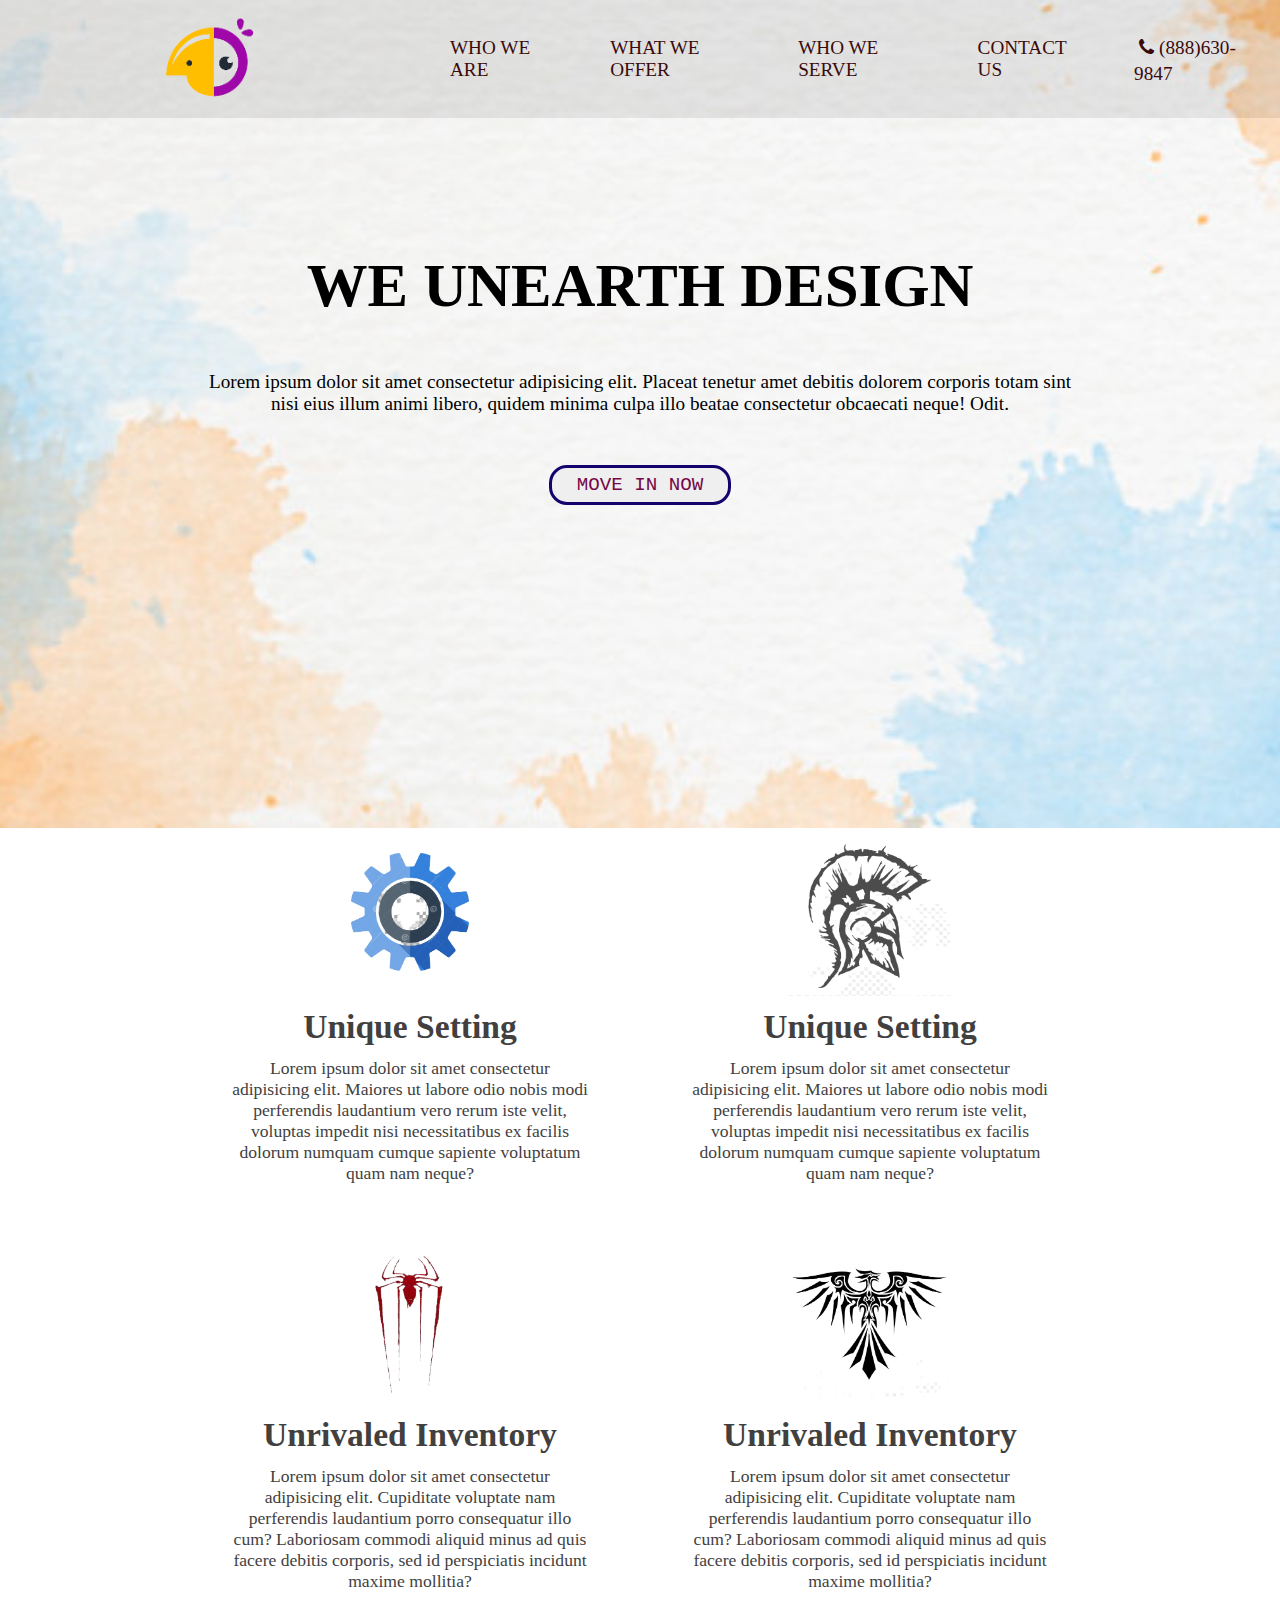
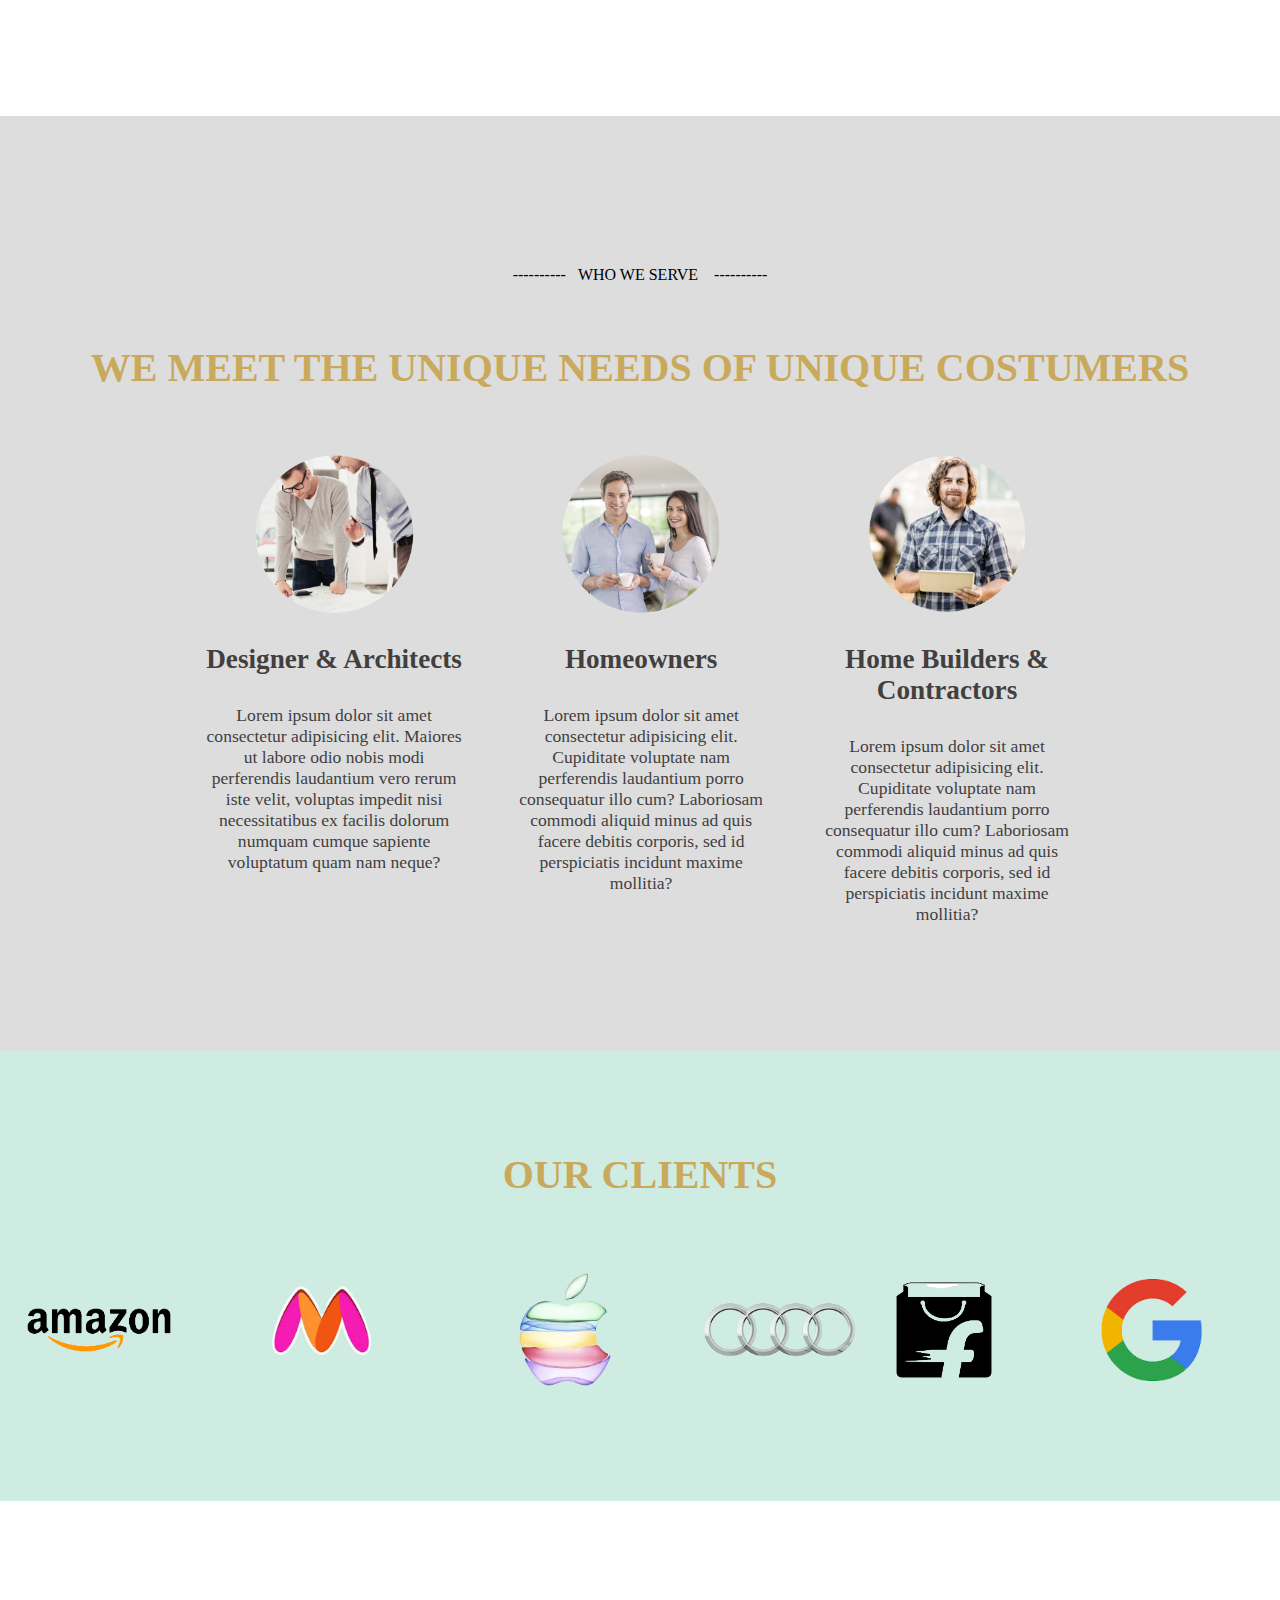
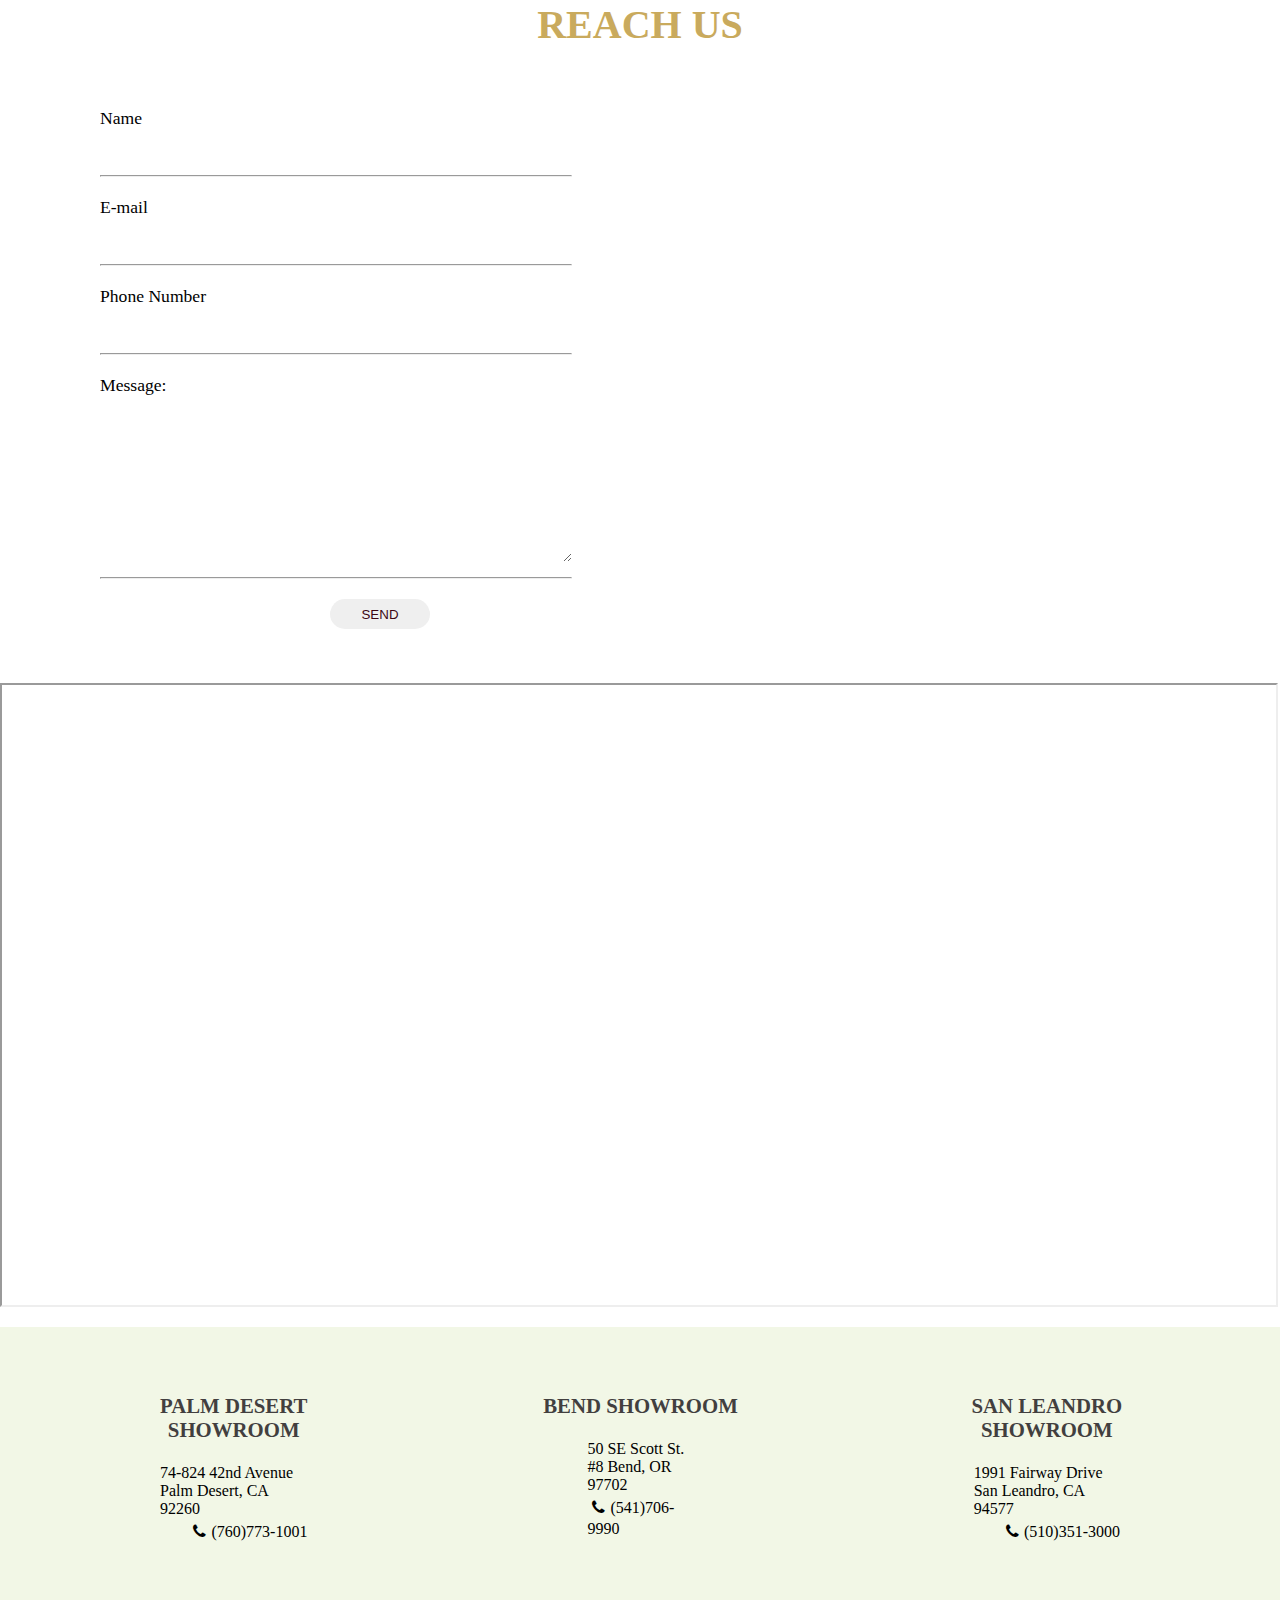
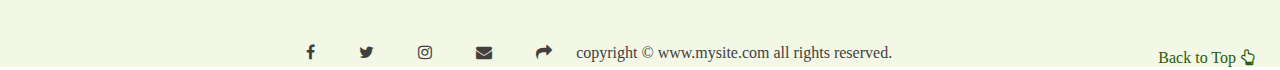
<file: index.html>
<html lang="en">

<head>
    <meta charset="UTF-8">
    <meta http-equiv="X-UA-Compatible" content="IE=edge">
    <meta name="viewport" content="width=device-width, initial-scale=1.0">
    <link rel="stylesheet" href="./web.css">
    <link rel="stylesheet" href="https://cdnjs.cloudflare.com/ajax/libs/font-awesome/4.7.0/css/font-awesome.min.css">
    <title>First Website</title>
</head>

<body>
    <nav id="navbar">
        <div id="logo">
            <img src="../Picture/logo1.png">
            </img>
        </div>
        <ul>
            <li><a href="#home">WHO WE ARE</a></li>
            <li><a href="#services">WHAT WE OFFER</a></li>
            <li><a href="#serve1">WHO WE SERVE</a></li>
            <li><a href="#add">CONTACT US</a></li>
        </ul>
        <ul class="no">
            <li><a href="tel:888-630-9847"><i class="fa fa-phone"></i>(888)630-9847</a></li>
        </ul>
    </nav>

    <section id="home">
        <h1 class="primary">WE UNEARTH DESIGN</h1>
        <p>Lorem ipsum dolor sit amet consectetur adipisicing elit. Placeat tenetur amet debitis dolorem corporis totam
            sint nisi eius illum animi libero, quidem minima culpa illo beatae consectetur obcaecati neque! Odit.</p>
        <button class="btn">MOVE IN NOW</button>
    </section>
    <section id="services">
        <section class="services-container">
            <div class="box">
                <img src="../Picture/setting.png" alt="services">
                <h2 class="secondary center">Unique Setting</h2>
                <p class="center">Lorem ipsum dolor sit amet consectetur adipisicing elit. Maiores ut labore odio nobis
                    modi perferendis laudantium vero rerum iste velit, voluptas impedit nisi necessitatibus ex facilis
                    dolorum numquam cumque sapiente voluptatum quam nam neque?</p>
            </div>
            <div class="box">
                <img src="../Picture/logo2.png" alt="services">
                <h2 class="secondary center">Unrivaled Inventory</h2>
                <p class="center">Lorem ipsum dolor sit amet consectetur adipisicing elit. Cupiditate voluptate nam
                    perferendis laudantium porro consequatur illo cum? Laboriosam commodi aliquid minus ad quis facere
                    debitis corporis, sed id perspiciatis incidunt maxime mollitia?</p>
            </div>
        </section>
        <section class="services-container">
            <div class="box">
                <img src="../Picture/logo4.png" alt="services">
                <h2 class="secondary center">Unique Setting</h2>
                <p class="center">Lorem ipsum dolor sit amet consectetur adipisicing elit. Maiores ut labore odio nobis
                    modi perferendis laudantium vero rerum iste velit, voluptas impedit nisi necessitatibus ex facilis
                    dolorum numquam cumque sapiente voluptatum quam nam neque?</p>
            </div>
            <div class="box">
                <img src="../Picture/logo3.png" alt="services">
                <h2 class="secondary center">Unrivaled Inventory</h2>
                <p class="center">Lorem ipsum dolor sit amet consectetur adipisicing elit. Cupiditate voluptate nam
                    perferendis laudantium porro consequatur illo cum? Laboriosam commodi aliquid minus ad quis facere
                    debitis corporis, sed id perspiciatis incidunt maxime mollitia?</p>
            </div>
        </section>
    </section>
    <section id="serve1" class="serve-container">
        <p id="para">----------&nbsp;&nbsp;&nbsp;WHO WE SERVE &nbsp;&nbsp;&nbsp;----------</p>
        <h1 class="prim center">WE MEET THE UNIQUE NEEDS OF UNIQUE COSTUMERS</h1>
        <div id="serve">
            <div class="box">
                <img src="../Picture/designers.png" alt="services">
                <h2 class="tertiary center">Designer & Architects</h2>
                <p class="center">Lorem ipsum dolor sit amet consectetur adipisicing elit. Maiores ut labore odio nobis
                    modi perferendis laudantium vero rerum iste velit, voluptas impedit nisi necessitatibus ex facilis
                    dolorum numquam cumque sapiente voluptatum quam nam neque?</p>
            </div>
            <div class="box">
                <img src="../Picture/homeowners.png" alt="services">
                <h2 class="tertiary center">Homeowners</h2>
                <p class="center">Lorem ipsum dolor sit amet consectetur adipisicing elit. Cupiditate voluptate nam
                    perferendis laudantium porro consequatur illo cum? Laboriosam commodi aliquid minus ad quis facere
                    debitis corporis, sed id perspiciatis incidunt maxime mollitia?</p>
            </div>
            <div class="box">
                <img src="../Picture/contractors.png" alt="services">
                <h2 class="tertiary center">Home Builders & Contractors</h2>
                <p class="center">Lorem ipsum dolor sit amet consectetur adipisicing elit. Cupiditate voluptate nam
                    perferendis laudantium porro consequatur illo cum? Laboriosam commodi aliquid minus ad quis facere
                    debitis corporis, sed id perspiciatis incidunt maxime mollitia?</p>
            </div>
    </section>
    <section id="client-section">
        <h1 class="prim center">OUR CLIENTS</h1>
        <div id="clients">
            <div class="client-item">
                <img src="../Picture/amazon.png" alt="our clients">
            </div>
            <div class="client-item">
                <img src="../Picture/myntra.png" alt="our clients">
            </div>
            <div class="client-item">
                <img src="../Picture/apple (2).png" alt="our clients">
            </div>
            <div class="client-item">
                <img src="../Picture/audi.png" alt="our clients">
            </div>
            <div class="client-item">
                <img src="../Picture/flipkart.png" alt="our clients">
            </div>
            <div class="client-item">
                <img src="../Picture/google.png" alt="our clients">
            </div>
        </div>
    </section>
    <section id="contact">
        <h1 class="prim center">REACH US</h1>
        <div id="contact-box">
            <form action="">
                <div class="form-group">
                    <label for="name">Name</label>
                    <input type="text" name="name" id="name" placeholder="">
                    <hr>
                    <label for="name">E-mail</label>
                    <input type="email" name="name" id="email" placeholder="">
                    <hr>
                    <label for="name">Phone Number</label>
                    <input type="phone" name="name" id="phone" placeholder="">
                    <hr>
                    <label for="message">Message:</label>
                    <textarea name="messsage" id="message" cols="30" rows="10"></textarea>
                    <hr>
                    <button class="button">SEND</button>
                </div>
            </form>
        </div>
        <div>
            <iframe
                src="https://www.google.com/maps/embed?pb=!1m14!1m12!1m3!1d6364884.316566873!2d-123.0688196939803!3d38.835811939558305!2m3!1f0!2f0!3f0!3m2!1i1024!2i768!4f13.1!5e0!3m2!1sen!2sin!4v1618840133687!5m2!1sen!2sin"></iframe>
        </div>
    </section>
    <footer>
        <section id="add" class="address">
            <div class="box1">
                <h2 class="secondary center">PALM DESERT SHOWROOM</h2>
                <a href="https://www.google.com/maps/place/74-839+42nd+Ave,+Palm+Desert,+CA+92260,+USA/@33.7432449,-116.3612411,17z/data=!3m1!4b1!4m5!3m4!1s0x80dafc254056a02b:0xcba701b5efeeeb7b!8m2!3d33.7432449!4d-116.3590524"
                    target="_blank">
                    <p class="center">74-824 42nd Avenue
                        Palm Desert, CA 92260
                </a><br>
                <a href="tel:888-630-9847"><i class="fa fa-phone"></i>(760)773-1001</a></p>
            </div>
            <div class="box1">
                <h2 class="secondary center">BEND SHOWROOM</h2>
                <a href="https://www.google.com/maps/place/1991+Fairway+Dr,+San+Leandro,+CA+94577,+USA/@37.7020928,-122.1759954,17z/data=!3m1!4b1!4m5!3m4!1s0x808f8ff87ad31a8f:0x8e201a10c68e3a36!8m2!3d37.7021805!4d-122.1738267"
                    target="_blank">
                    <p class="center">50 SE Scott St. #8
                        Bend, OR 97702
                </a><br>
                <a href="tel:888-630-9847"><i class="fa fa-phone"></i>(541)706-9990</a></p>
            </div>
            <div class="box1">
                <h2 class="secondary center">SAN LEANDRO SHOWROOM</h2>
                <a href="https://www.google.com/maps/place/50+SE+Scott+St+%238,+Bend,+OR+97702,+USA/@44.0509408,-121.3064698,17z/data=!3m1!4b1!4m5!3m4!1s0x54b8c63ab2ed82ef:0x743429dc59ccdf14!8m2!3d44.0507614!4d-121.304273"
                    target="_blank">
                    <p class="center">1991 Fairway Drive
                        San Leandro, CA 94577
                </a><br>
                <a href="tel:888-630-9847"><i class="fa fa-phone"></i>(510)351-3000</a></p>
            </div>
        </section>
        <div class="bottom center">
            <i class="fa fa-facebook"></i>
            <i class="fa fa-twitter"></i>
            <i class="fa fa-instagram"></i>
            <i class="fa fa-envelope"></i>
            <i class="fa fa-share"></i>
            copyright &copy; www.mysite.com all rights reserved.
            <a href="#">Back to Top<i class="fa fa-hand-o-up"></i></a>
        </div>
    </footer>
</body>

</html>
</file>
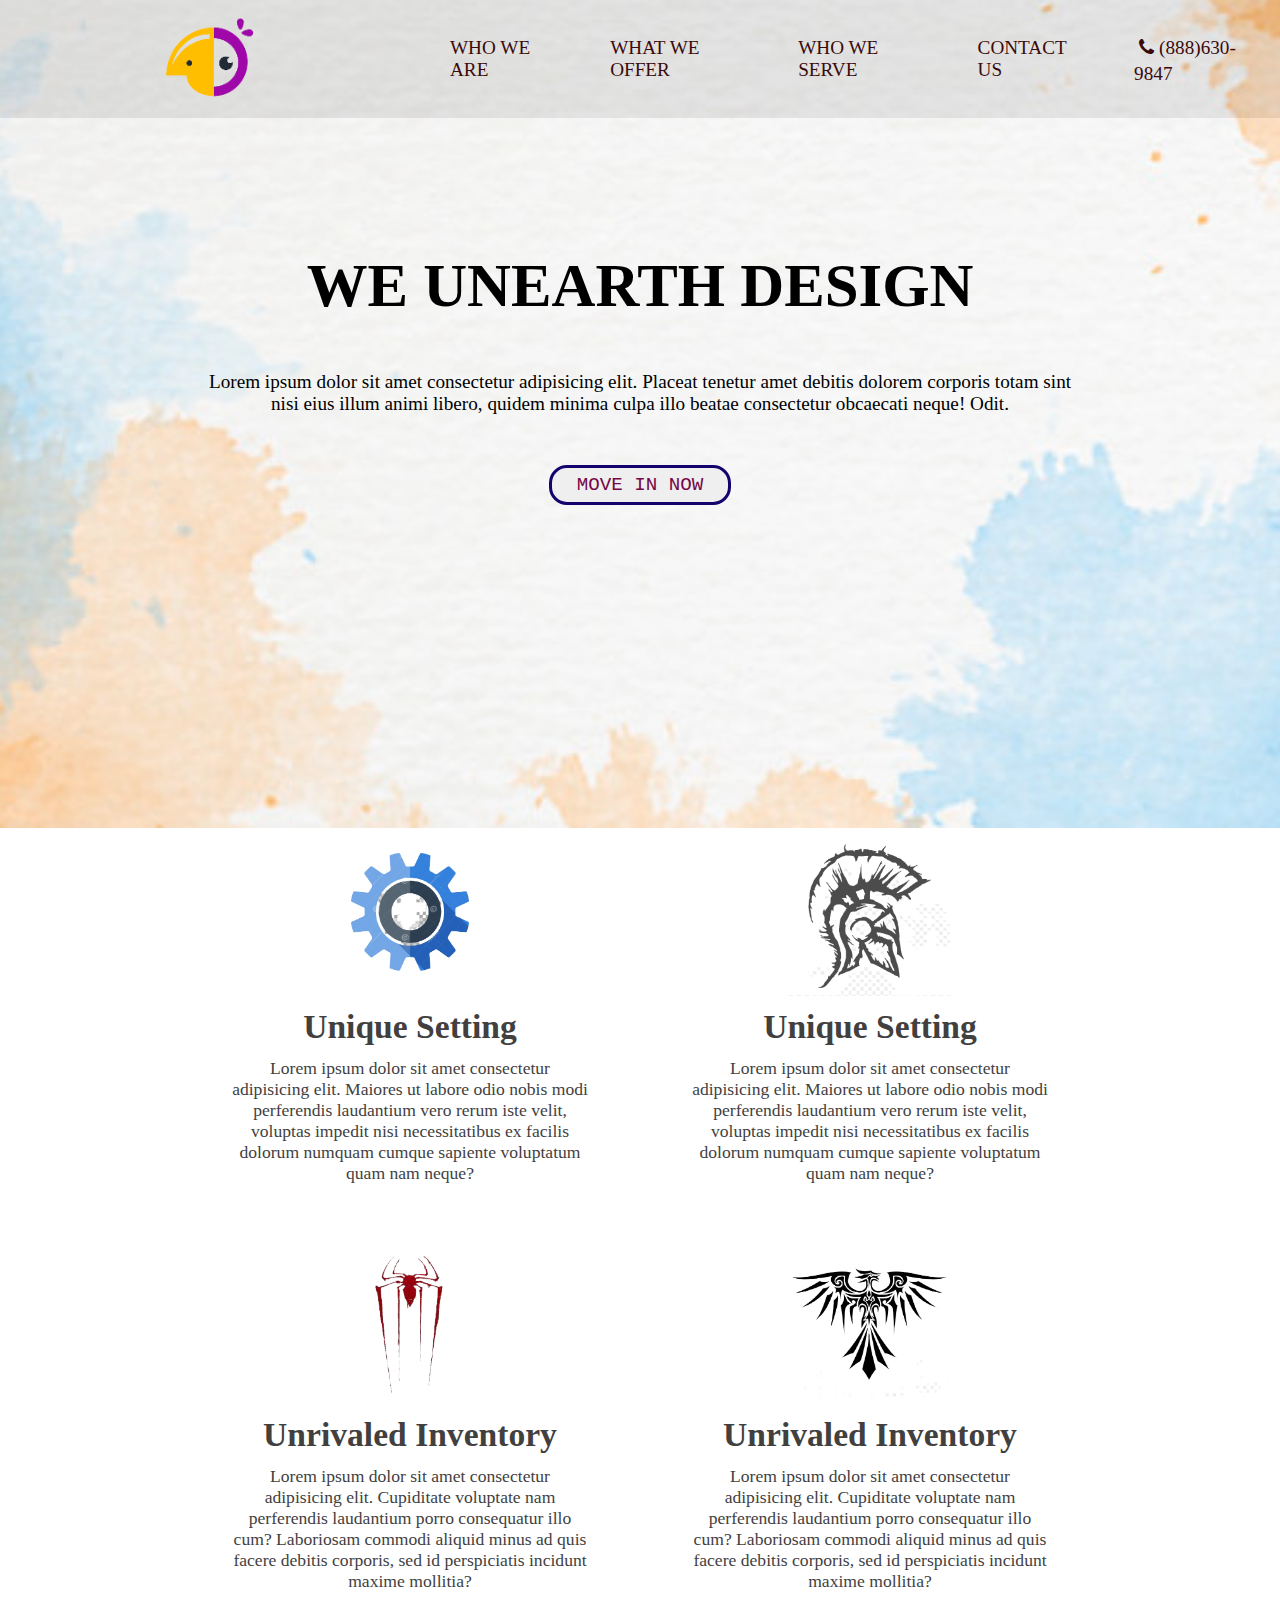
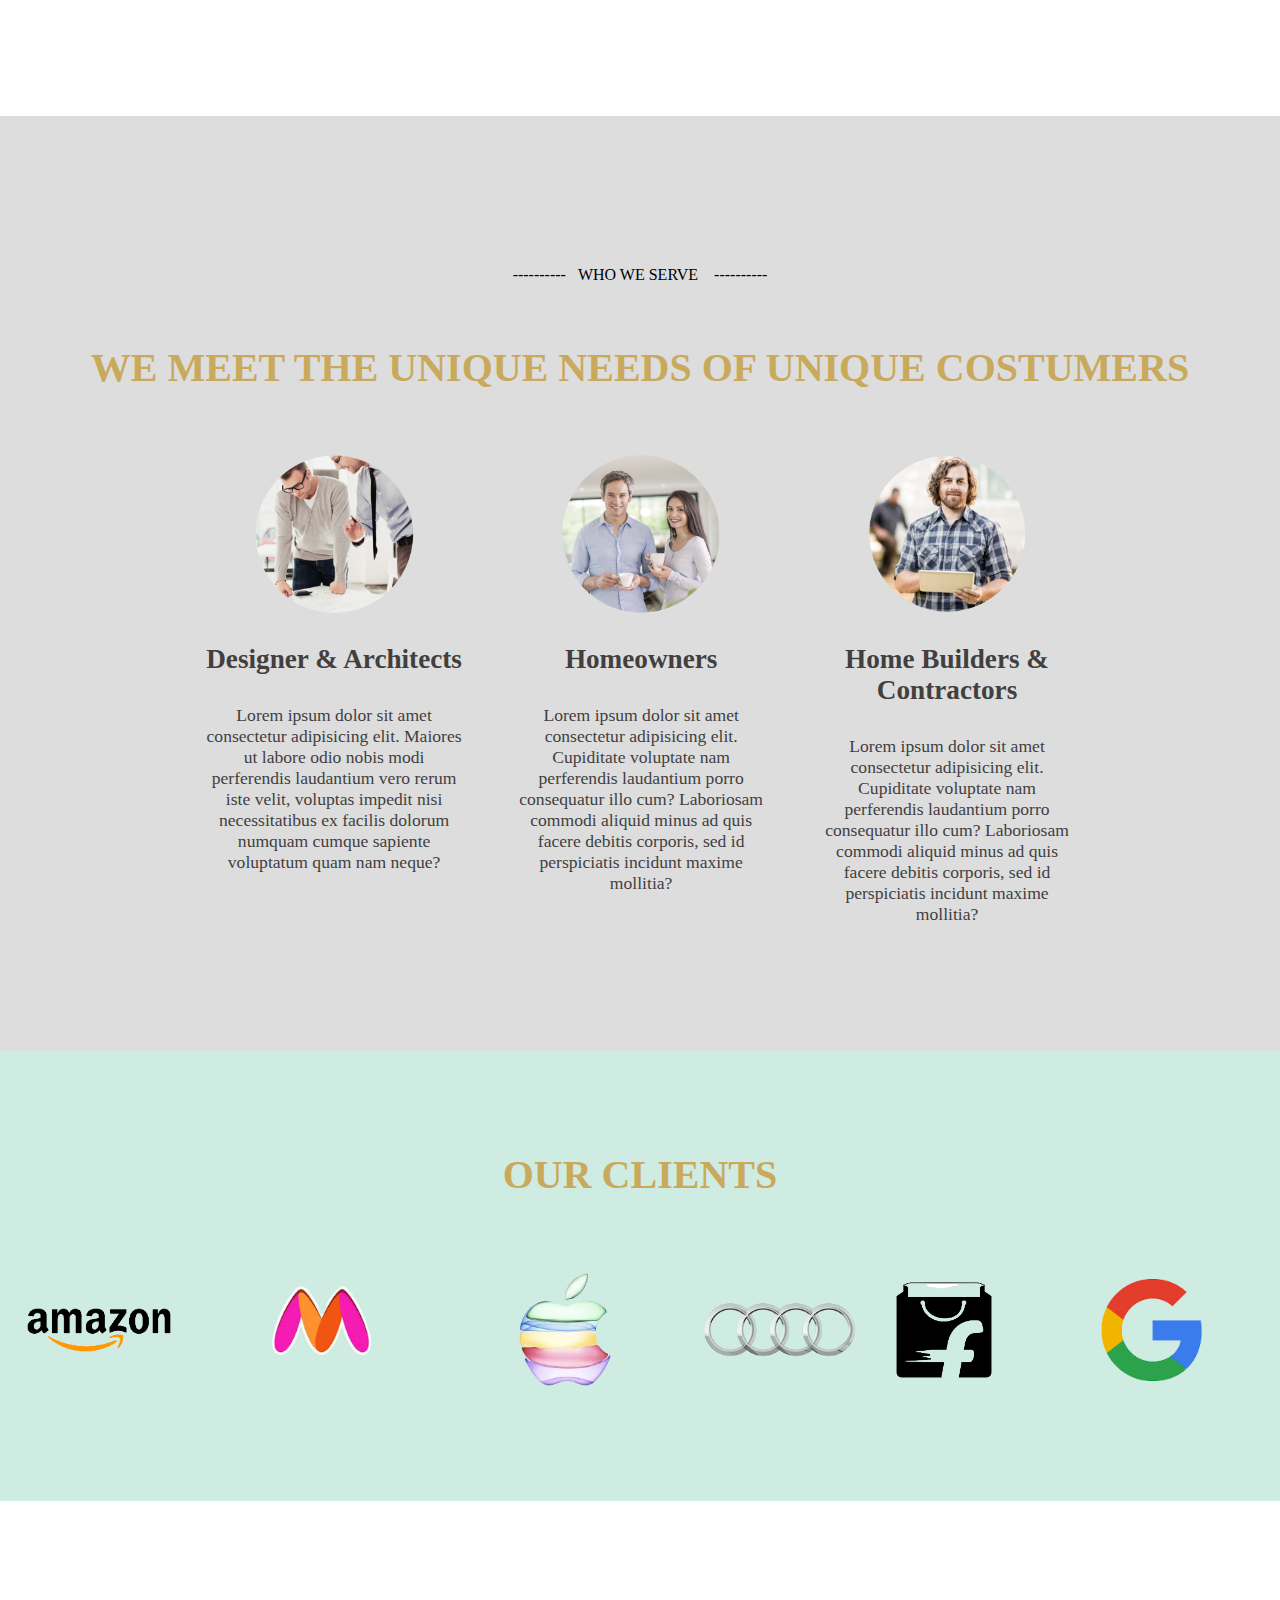
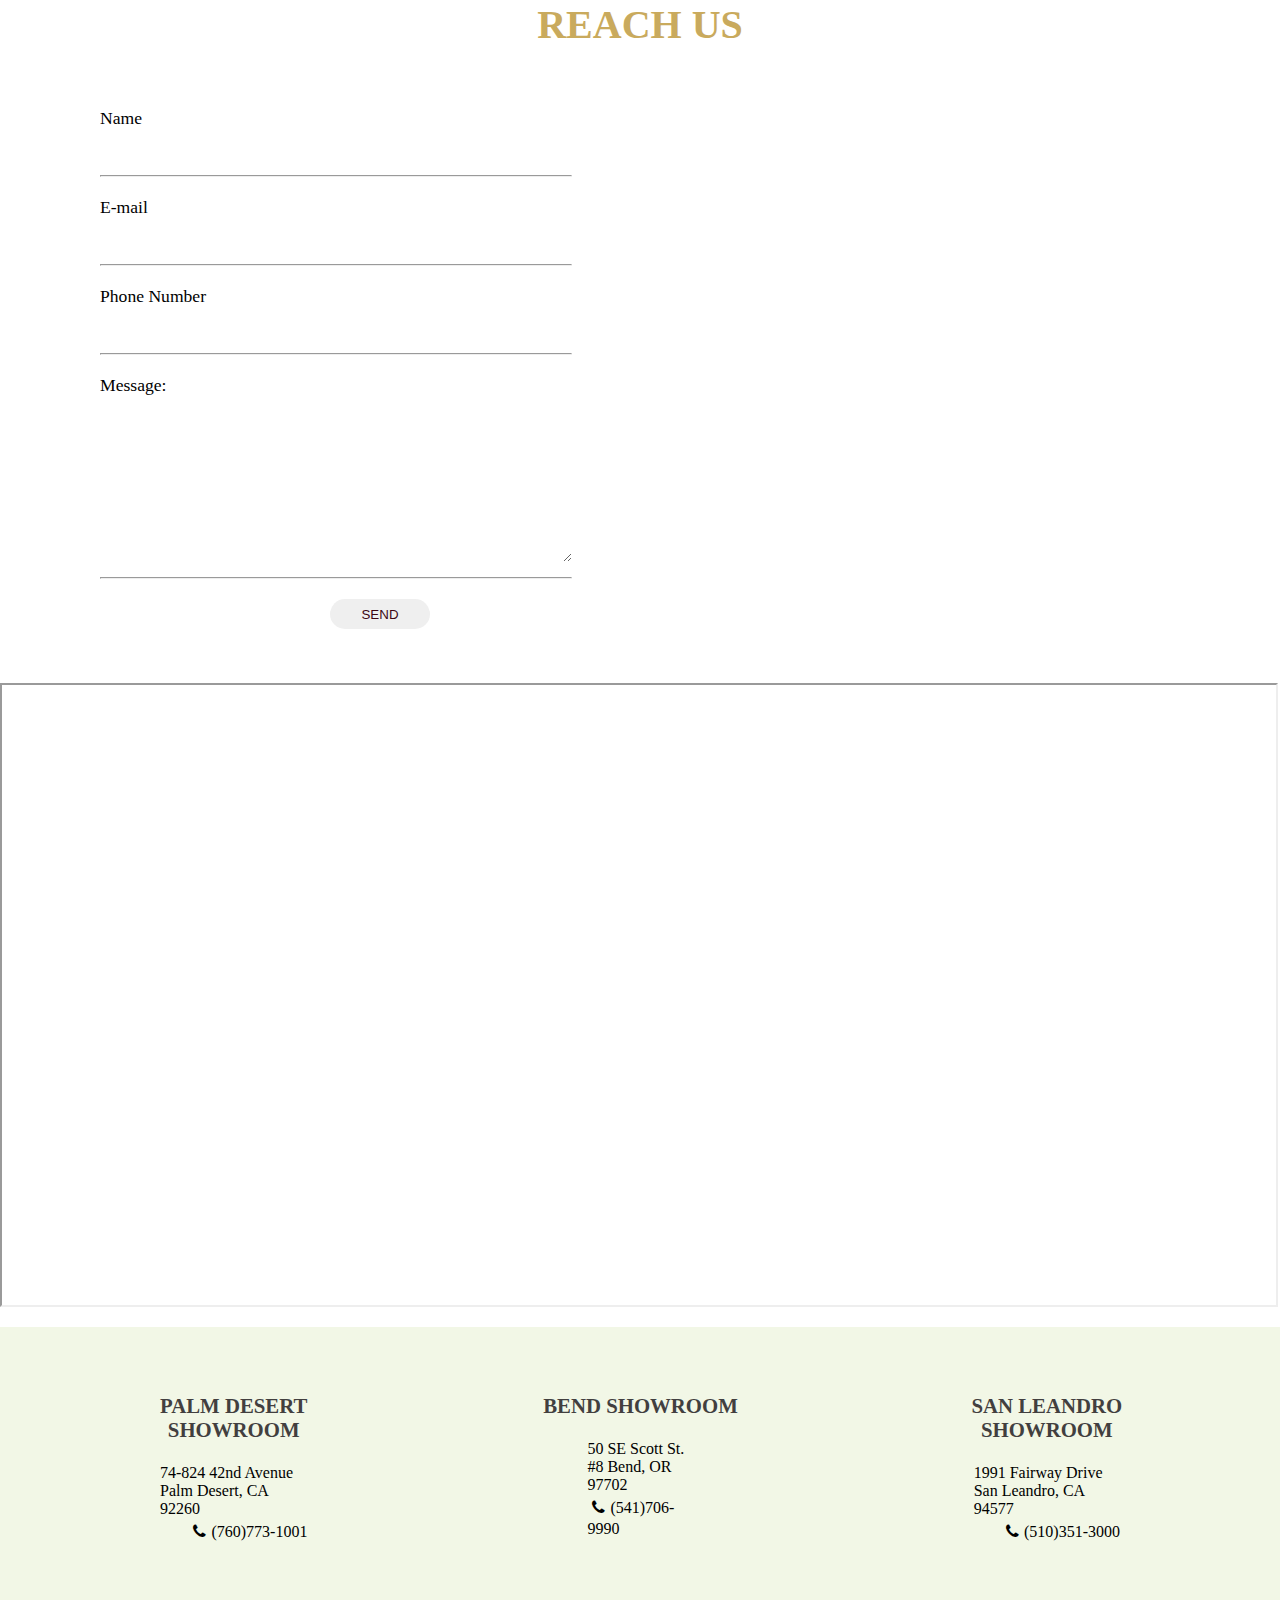
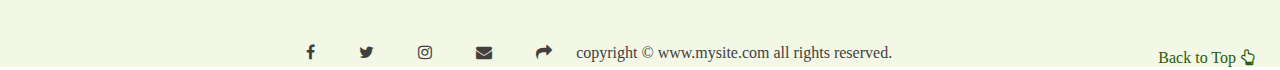
<file: web.html>
<html lang="en">

<head>
    <meta charset="UTF-8">
    <meta http-equiv="X-UA-Compatible" content="IE=edge">
    <meta name="viewport" content="width=device-width, initial-scale=1.0">
    <link rel="stylesheet" href="./web.css">
    <link rel="stylesheet" href="https://cdnjs.cloudflare.com/ajax/libs/font-awesome/4.7.0/css/font-awesome.min.css">
    <title>Document</title>
</head>

<body>
    <nav id="navbar">
        <div id="logo">
            <img src="../Picture/logo1.png">
        </div></img>
        </div>
        <ul>
            <li><a href="#home">WHO WE ARE</a></li>
            <li><a href="#services">WHAT WE OFFER</a></li>
            <li><a href="#serve1">WHO WE SERVE</a></li>
            <li><a href="#add">CONTACT US</a></li>
        </ul>
        <ul class="no">
            <li><a href="tel:888-630-9847"><i class="fa fa-phone"></i>(888)630-9847</a></li>
        </ul>
    </nav>

    <section id="home">
        <h1 class="primary">WE UNEARTH DESIGN</h1>
        <p>Lorem ipsum dolor sit amet consectetur adipisicing elit. Placeat tenetur amet debitis dolorem corporis totam
            sint nisi eius illum animi libero, quidem minima culpa illo beatae consectetur obcaecati neque! Odit.</p>
        <button class="btn">MOVE IN NOW</button>
    </section>
    <section id="services">
        <section class="services-container">
            <div class="box">
                <img src="../Picture/setting.png" alt="services">
                <h2 class="secondary center">Unique Setting</h2>
                <p class="center">Lorem ipsum dolor sit amet consectetur adipisicing elit. Maiores ut labore odio nobis
                    modi perferendis laudantium vero rerum iste velit, voluptas impedit nisi necessitatibus ex facilis
                    dolorum numquam cumque sapiente voluptatum quam nam neque?</p>
            </div>
            <div class="box">
                <img src="../Picture/logo2.png" alt="services">
                <h2 class="secondary center">Unrivaled Inventory</h2>
                <p class="center">Lorem ipsum dolor sit amet consectetur adipisicing elit. Cupiditate voluptate nam
                    perferendis laudantium porro consequatur illo cum? Laboriosam commodi aliquid minus ad quis facere
                    debitis corporis, sed id perspiciatis incidunt maxime mollitia?</p>
            </div>
        </section>
        <section class="services-container">
            <div class="box">
                <img src="../Picture/logo4.png" alt="services">
                <h2 class="secondary center">Unique Setting</h2>
                <p class="center">Lorem ipsum dolor sit amet consectetur adipisicing elit. Maiores ut labore odio nobis
                    modi perferendis laudantium vero rerum iste velit, voluptas impedit nisi necessitatibus ex facilis
                    dolorum numquam cumque sapiente voluptatum quam nam neque?</p>
            </div>
            <div class="box">
                <img src="../Picture/logo3.png" alt="services">
                <h2 class="secondary center">Unrivaled Inventory</h2>
                <p class="center">Lorem ipsum dolor sit amet consectetur adipisicing elit. Cupiditate voluptate nam
                    perferendis laudantium porro consequatur illo cum? Laboriosam commodi aliquid minus ad quis facere
                    debitis corporis, sed id perspiciatis incidunt maxime mollitia?</p>
            </div>
        </section>
    </section>
    <section id="serve1" class="serve-container">
        <p id="para">----------&nbsp;&nbsp;&nbsp;WHO WE SERVE &nbsp;&nbsp;&nbsp;----------</p>
        <h1 class="prim center">WE MEET THE UNIQUE NEEDS OF UNIQUE COSTUMERS</h1>
        <div id="serve">
            <div class="box">
                <img src="../Picture/designers.png" alt="services">
                <h2 class="tertiary center">Designer & Architects</h2>
                <p class="center">Lorem ipsum dolor sit amet consectetur adipisicing elit. Maiores ut labore odio nobis
                    modi perferendis laudantium vero rerum iste velit, voluptas impedit nisi necessitatibus ex facilis
                    dolorum numquam cumque sapiente voluptatum quam nam neque?</p>
            </div>
            <div class="box">
                <img src="../Picture/homeowners.png" alt="services">
                <h2 class="tertiary center">Homeowners</h2>
                <p class="center">Lorem ipsum dolor sit amet consectetur adipisicing elit. Cupiditate voluptate nam
                    perferendis laudantium porro consequatur illo cum? Laboriosam commodi aliquid minus ad quis facere
                    debitis corporis, sed id perspiciatis incidunt maxime mollitia?</p>
            </div>
            <div class="box">
                <img src="../Picture/contractors.png" alt="services">
                <h2 class="tertiary center">Home Builders & Contractors</h2>
                <p class="center">Lorem ipsum dolor sit amet consectetur adipisicing elit. Cupiditate voluptate nam
                    perferendis laudantium porro consequatur illo cum? Laboriosam commodi aliquid minus ad quis facere
                    debitis corporis, sed id perspiciatis incidunt maxime mollitia?</p>
            </div>
    </section>
    <section id="client-section">
        <h1 class="prim center">OUR CLIENTS</h1>
        <div id="clients">
            <div class="client-item">
                <img src="../Picture/amazon.png" alt="our clients">
            </div>
            <div class="client-item">
                <img src="../Picture/myntra.png" alt="our clients">
            </div>
            <div class="client-item">
                <img src="../Picture/apple (2).png" alt="our clients">
            </div>
            <div class="client-item">
                <img src="../Picture/audi.png" alt="our clients">
            </div>
            <div class="client-item">
                <img src="../Picture/flipkart.png" alt="our clients">
            </div>
            <div class="client-item">
                <img src="../Picture/google.png" alt="our clients">
            </div>
        </div>
    </section>
    <section id="contact">
        <h1 class="prim center">REACH US</h1>
        <div id="contact-box">
            <form action="">
                <div class="form-group">
                    <label for="name">Name</label>
                    <input type="text" name="name" id="name" placeholder="">
                    <hr>
                    <label for="name">E-mail</label>
                    <input type="email" name="name" id="email" placeholder="">
                    <hr>
                    <label for="name">Phone Number</label>
                    <input type="phone" name="name" id="phone" placeholder="">
                    <hr>
                    <label for="message">Message:</label>
                    <textarea name="messsage" id="message" cols="30" rows="10"></textarea>
                    <hr>
                    <button class="button">SEND</button>
                </div>
            </form>
        </div>
        <div>
            <iframe
                src="https://www.google.com/maps/embed?pb=!1m14!1m12!1m3!1d6364884.316566873!2d-123.0688196939803!3d38.835811939558305!2m3!1f0!2f0!3f0!3m2!1i1024!2i768!4f13.1!5e0!3m2!1sen!2sin!4v1618840133687!5m2!1sen!2sin"></iframe>
        </div>
    </section>
    <footer>
        <section id="add" class="address">
            <div class="box1">
                <h2 class="secondary center">PALM DESERT SHOWROOM</h2>
                <a href="https://www.google.com/maps/place/74-839+42nd+Ave,+Palm+Desert,+CA+92260,+USA/@33.7432449,-116.3612411,17z/data=!3m1!4b1!4m5!3m4!1s0x80dafc254056a02b:0xcba701b5efeeeb7b!8m2!3d33.7432449!4d-116.3590524"
                    target="_blank">
                    <p class="center">74-824 42nd Avenue
                        Palm Desert, CA 92260
                </a><br>
                <a href="tel:888-630-9847"><i class="fa fa-phone"></i>(760)773-1001</a></p>
            </div>
            <div class="box1">
                <h2 class="secondary center">BEND SHOWROOM</h2>
                <a href="https://www.google.com/maps/place/1991+Fairway+Dr,+San+Leandro,+CA+94577,+USA/@37.7020928,-122.1759954,17z/data=!3m1!4b1!4m5!3m4!1s0x808f8ff87ad31a8f:0x8e201a10c68e3a36!8m2!3d37.7021805!4d-122.1738267"
                    target="_blank">
                    <p class="center">50 SE Scott St. #8
                        Bend, OR 97702
                </a><br>
                <a href="tel:888-630-9847"><i class="fa fa-phone"></i>(541)706-9990</a></p>
            </div>
            <div class="box1">
                <h2 class="secondary center">SAN LEANDRO SHOWROOM</h2>
                <a href="https://www.google.com/maps/place/50+SE+Scott+St+%238,+Bend,+OR+97702,+USA/@44.0509408,-121.3064698,17z/data=!3m1!4b1!4m5!3m4!1s0x54b8c63ab2ed82ef:0x743429dc59ccdf14!8m2!3d44.0507614!4d-121.304273"
                    target="_blank">
                    <p class="center">1991 Fairway Drive
                        San Leandro, CA 94577
                </a><br>
                <a href="tel:888-630-9847"><i class="fa fa-phone"></i>(510)351-3000</a></p>
            </div>
        </section>
        <div class="bottom center">
            <i class="fa fa-facebook"></i>
            <i class="fa fa-twitter"></i>
            <i class="fa fa-instagram"></i>
            <i class="fa fa-envelope"></i>
            <i class="fa fa-share"></i>
            copyright &copy; www.mysite.com all rights reserved.
            <a href="#">Back to Top<i class="fa fa-hand-o-up"></i></a>
        </div>
    </footer>
</body>

</html>
</file>
<file: web.css>
html{
    scroll-behavior: smooth;
}
*{
    margin: 0px;
    padding: 0px;
}
#navbar{
    display: flex;
    align-items: center;
    top: 0%;
    position: absolute;
    width: 100%;
}
#navbar::before{
    content: "";
    position: absolute;
    background-color: black;
    height: 100%;
    width: 100%;
    z-index: -1;
    opacity: 0.7;
}


#logo{
    margin: 5px 100px;
}
#logo img{
    margin: 4px 60px;
    height: 100px;
    width: 100px;
    border-radius: 45px;
    cursor: pointer;
}
#navbar ul{
    display: flex;
}
#navbar ul li{
    list-style-type: none;
    font-size: 1.2rem;
}
#navbar ul li a{
    display: block;
    padding: 5px 30px;
    text-decoration: none;
    border-radius: 15px;
    color: rgb(58, 10, 10);
    transition-duration: 0.3s;
    
}
#navbar ul li a:hover{
    color: white;
    background-color:rgb(58, 10, 10);
    
}
.no{
    color: rgba(97, 24, 24, 0.993);
}
#home{
    display: flex;
    flex-direction: column;
    padding: 3px 200px;
    justify-content: center;
    align-items: center;
    height: 750px;
    margin-bottom: 50px;
    
}
#home::before{
    content: "";
    position: absolute;
    background: url('../Picture/back.jpg') center center/cover;
    height: 100%;
    width: 100%;
    z-index: -1;
    opacity: 0.89;

}

#home h1{
    text-align: center;
}
#home p{
    text-align: center;
    font-size: 1.2rem;
}
.primary{
    font-size: 3.8rem;
    padding: 50px;
}
.secondary{
    font-size: 2.1rem;
    padding: 12px;
}
.btn{
    padding: 6px 25px;
    color: rgb(117, 8, 72);
    border: 3px solid rgb(19, 3, 109);
    margin: 50px;
    border-radius: 18px;
    font-size: 1.2rem;
    cursor: pointer;
    transition-duration: 0.1s;
    font-family:'Courier New', Courier, monospace;
}
.btn:hover{
    background-color:rgb(19, 3, 109);
    color:white;
}
.center{
    text-align: center;
    color: rgb(66, 63, 63);
}
#services{
    margin: 0px 180px;
    display: flex;
    height: 900px;
}
#services .box{
    
    padding: 30px 50px;
}
#services .box img{
    height: 160px;
    display: block;
    margin: auto;
}
.box p{
    font-size: 1.1rem;
}
#serve{
    margin: 0px 180px;
    display: flex;
    height: 600px;
}
#serve .box{
    
    padding: 3px 5px;
}
#serve .box img{
    height: 160px;
    display: block;
    margin: auto;
    margin-bottom: 30px;
}
.prim{
    font-size: 2.5rem;
    margin-bottom: 60px;
    color: #c9aa5d;
    font-family:Cambria, Cochin, Georgia, Times, 'Times New Roman', serif;
}
.serve-container p{
    text-align: center;
    margin: 10px 20px;
    padding-top: 20px;
    padding-bottom: 40px;
}

.tertiary{
    font-size: 1.7rem;
}
.serve-container {
    background-color:#ddd;
}
#para{
    padding-top: 150px;
    padding-bottom: 50px;
}
#client-section {
    height: 450px;
    background-color: #cfece2;
}

#client-section h1{
    padding-top: 100px;
}
#clients{
    display: flex;
    justify-content: center;
    align-items: center;
}
#clients img{
    height: 124px;
}
.client-item{
    padding: 10px;
}
#contact{
    background-color: rgb(255, 255, 255);
}


#contact h1{
    padding-top: 100px;
}
footer{
    background: rgb(242 247 230);
    padding: 5px 20px;
}
footer i{
    padding: 0px 20px;
    cursor: pointer;
}
footer a{
    float: right;
    text-decoration: none;
    color: #295c0c;
}
a i{
    padding: 5px;
}
.address{
    display: flex;
}
.address .box1{
    padding: 0px 10px;
}
.address p{
    text-align: left;
    margin: 10px 50px;
    padding: 0px 30px;
    
}
#contact-box{
    padding-bottom: 34px;
    padding-left: 100px;
    
}
#contact-box form{
    width: 40%;
}
#contact-box input,
#contact-box textarea{
    width: 100%;
    padding: 0.5rem;
    border: none;
    font-size: 0.8rem;
    margin-bottom: 15px;

}
#contact-box label{
    font-size: 1.1rem;
    font-family: Georgia, 'Times New Roman', Times, serif;
}
.button{
    border-radius: 20px;
    width: 100px;
    height: 30px;
    text-align: center;
    margin-left: 230px;
    border: none;
    color: #3d0713;
}
.button:hover{
    color: whitesmoke;
    background-color: #3d0713;
    transition-duration: 0.3s;
}
hr{
    margin-bottom: 20px;
}
iframe{
    height: 600px;
    width: 98%;
    margin: 20px 0px;
    padding: 10px 10px;
}
.bottom{
    padding-top: 50px;
}
.box1{
    margin: 50px;
}
.box1 h2{
    font-size: 1.3rem;
}
.box1 a{
    text-decoration: none;
    color: black;
}
</file>
